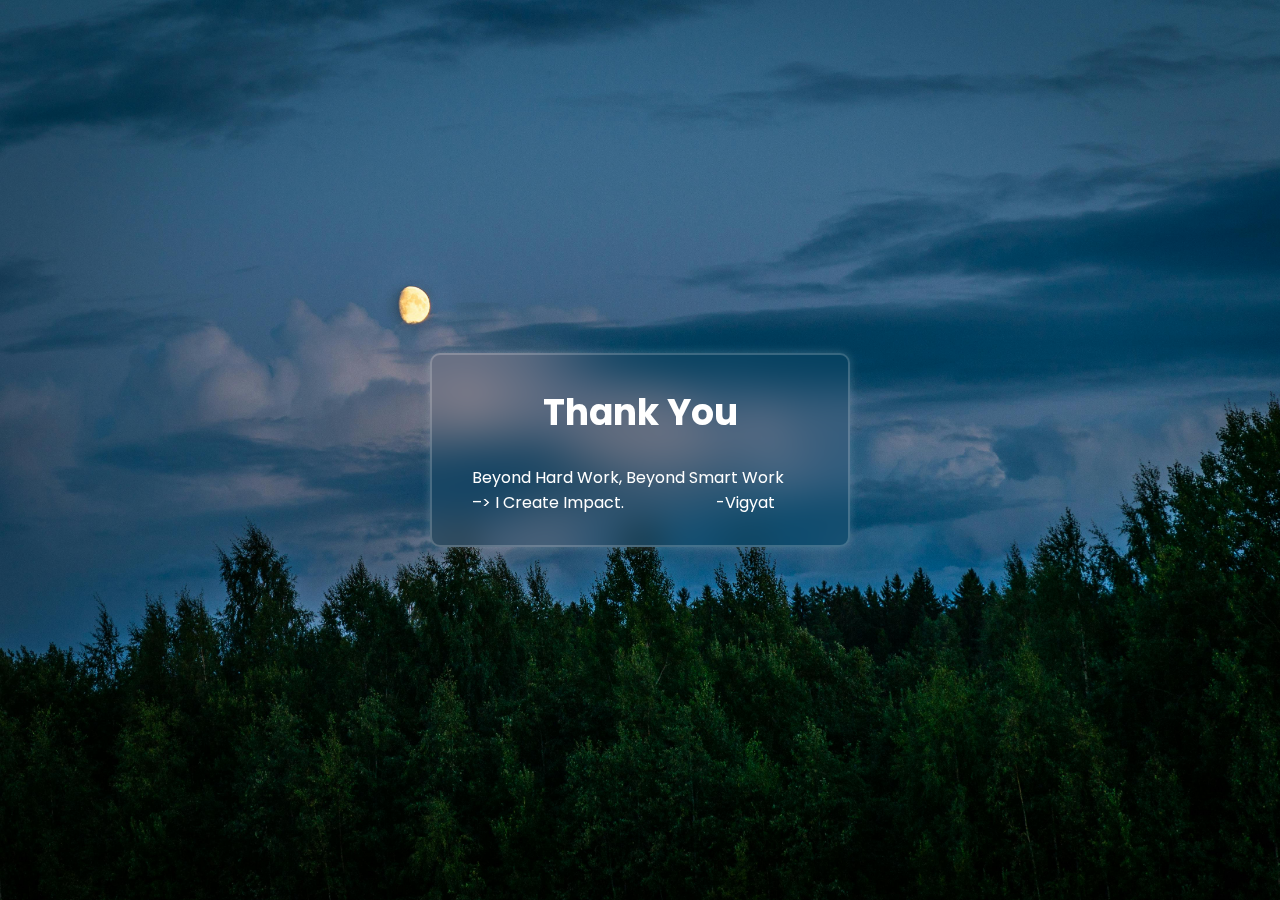
<file: greetings.html>
<!DOCTYPE html>
<html lang="en">
<head>
    <meta charset="UTF-8">
    <meta http-equiv="X-UA-Compatible" content="IE=edge">
    <meta name="viewport" content="width=device-width, initial-scale=1.0">
    <title>Contact Form</title>
    <link rel="stylesheet" href="Contact\css2.css">
    <link href='https://unpkg.com/boxicons@2.1.4/css/boxicons.min.css' rel='stylesheet'>
</head>
<body>
    <div class="wrapper">
            <h1>Thank You</h1>
            <div class="input-box"></div>
            <div class="remember-forget"></div>
            <div class="register-link">
                <p><br>Beyond Hard Work, Beyond Smart Work <br>–> I Create Impact. &nbsp;&nbsp;&nbsp;&nbsp;&nbsp;&nbsp;&nbsp;&nbsp;&nbsp;&nbsp;&nbsp;&nbsp;&nbsp;&nbsp;&nbsp;&nbsp;&nbsp;&nbsp;&nbsp;&nbsp;&nbsp; -Vigyat </a></p>
            </div>
        </form>
    </div>
    <?php
        echo "CONNECTION SUCCESSFULL";
    ?>
</body>
</html>
</file>
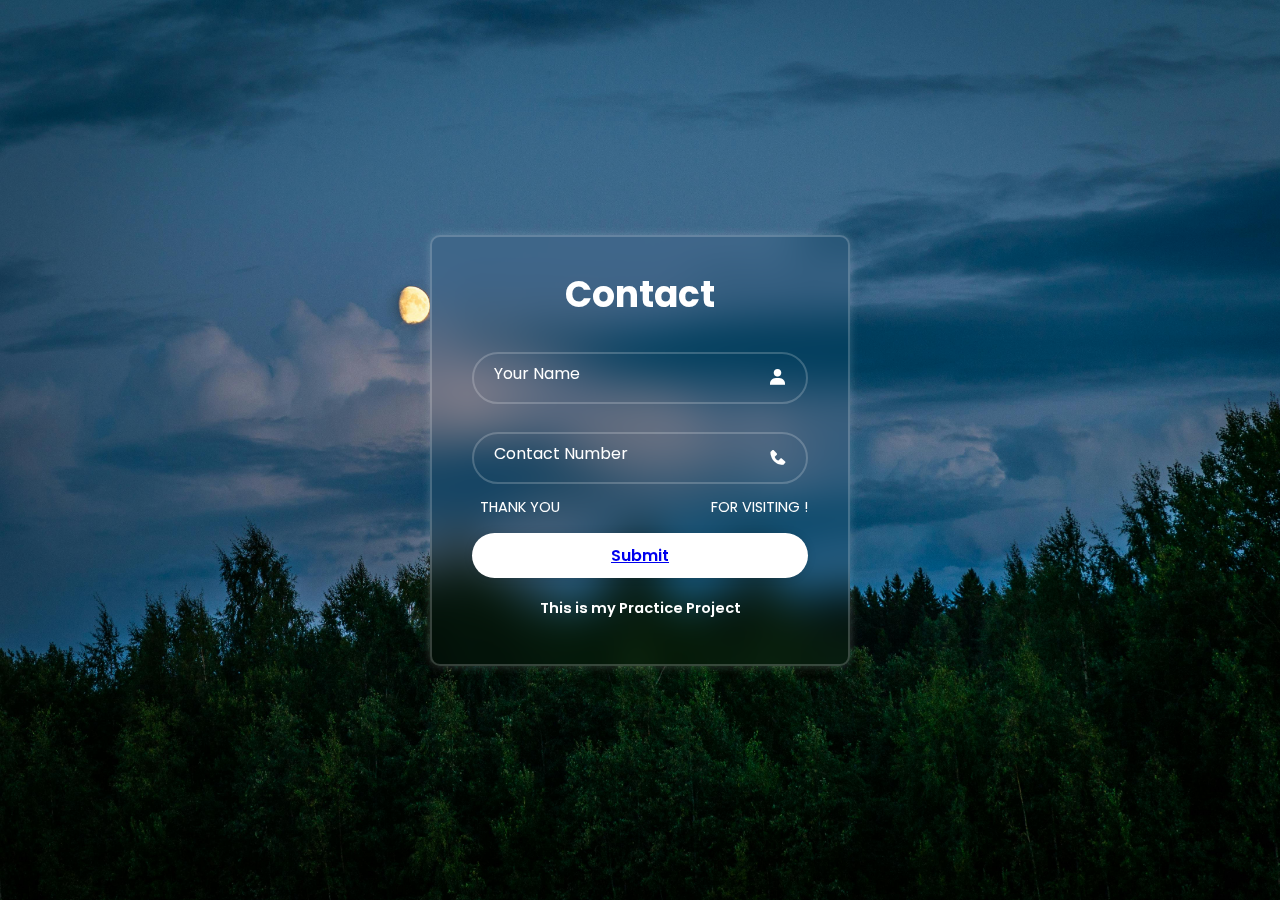
<file: login.html>
<!DOCTYPE html>
<html lang="en">
<head>
    <meta charset="UTF-8">
    <meta http-equiv="X-UA-Compatible" content="IE=edge">
    <meta name="viewport" content="width=device-width, initial-scale=1.0">
    <title>Contact Form</title>
    <link rel="stylesheet" href="Contact\css.css">
    <link href='https://unpkg.com/boxicons@2.1.4/css/boxicons.min.css' rel='stylesheet'>
</head>
<body>
    <div class="wrapper">
            <h1>Contact</h1>
            <div class="input-box">
                <input type="text" placeholder="Your Name " name="EMAIL">
                <i class='bx bxs-user' ></i>
            </div>
            <div class="input-box">
                <input type="number" placeholder="Contact Number" name="PASSWORD">
                <i class='bx bxs-phone'></i>
            </div>
            <div class="remember-forget">
            <label> &nbsp; THANK YOU</label>
            <a href="#">FOR VISITING !</a>
            </div>
            <button type="submit" class="btn"><a href="greetings.html">Submit</button>
            <div class="register-link">
                <p>This is my Practice <a href="index.html">Project </a></p>
            </div>
        </form>
    </div>
</body>
</html>
</file>
